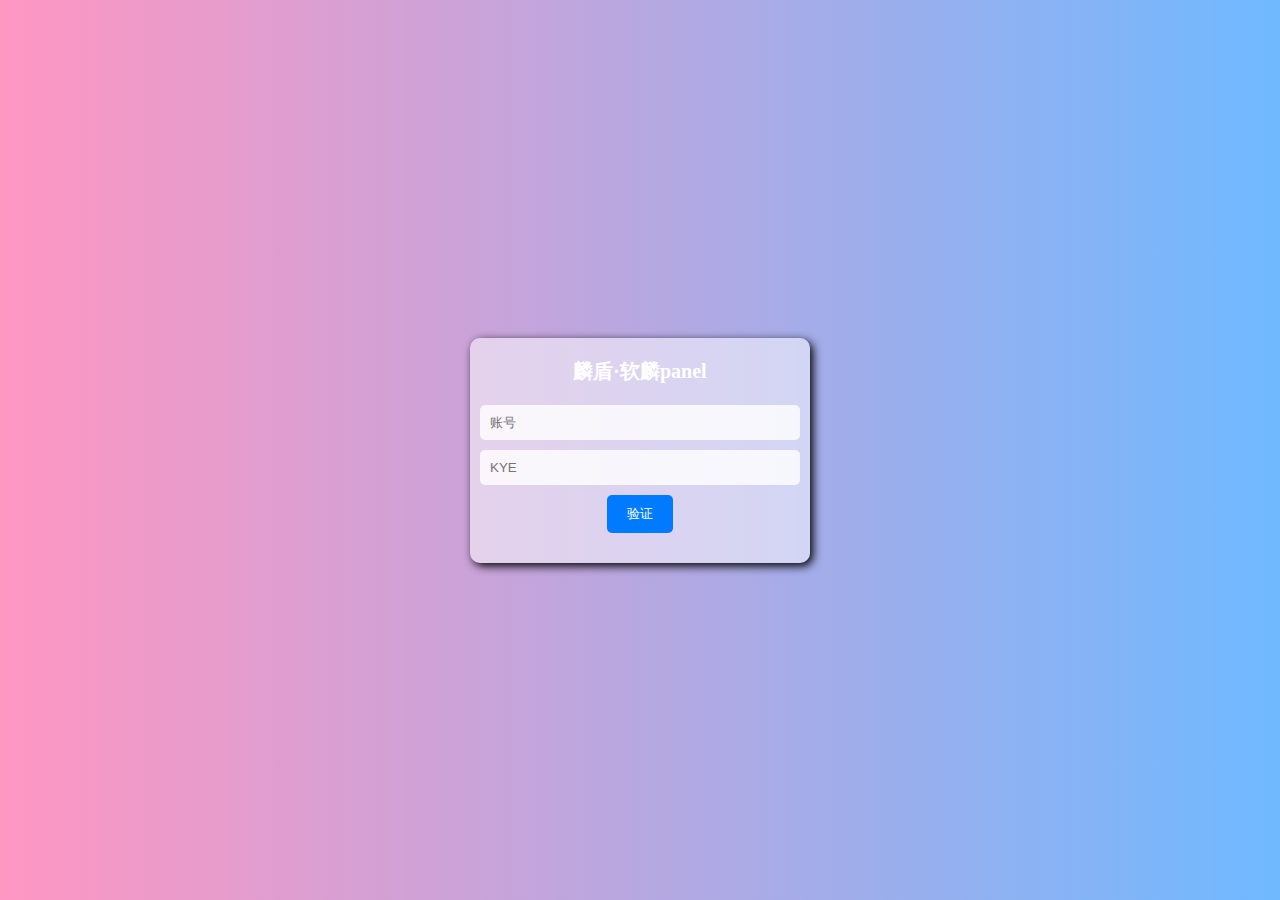
<file: admin/index.html>
<!DOCTYPE html>
<html>
<head>
    <meta charset="utf-8">
    <meta name="viewport" content="width=device-width, initial-scale=1, maximum-scale=1, user-scalable=no">
    <link type="image/x-icon" rel="shortcut icon" href="../img/logo.jpg">
    <style>
        body {
            background-image: linear-gradient(to right, #ff96c2, #6fb9ff);
            display: flex;
            justify-content: center;
            align-items: center;
            height: 100vh;
            margin: 0;
        }
        
        .login-bj {
            width: 300px;
            padding: 20px;
            background-color: rgba(255, 255, 255, 0.5);
            box-shadow: 3px 3px 10px #000;
            border-radius: 10px;
        }
        
        .login-bj form {
            display: flex;
            flex-direction: column;
            align-items: center;
        }
        
        .login-bj input {
            margin-bottom: 10px;
            padding: 10px;
            border: none;
            border-radius: 5px;
            background-color: rgba(255, 255, 255, 0.8);
            width: 100%;
        }
        
        .login-bj span {
            text-align: center;
            font-size: 20px;
            font-weight: bold;
            color: #fff;
            margin-bottom: 20px;
        }
        
        .login-bj .dl {
            background-color: #007bff;
            color: #fff;
            cursor: pointer;
            padding: 10px 20px;
            border-radius: 5px;
            width: 100%;
        }
        
        .login-bj .dl:hover {
            background-color: #0056b3;
        }
        
        .dl-jz {
            display: flex;
            justify-content: center;
        }
    </style>
    <title>登录面板</title>
</head>
<body>
    <div class="login-bj">
        <form class="username_xkey" method="post" action="login.php">
            <span class="login">麟盾·软麟panel</span>
            <input class="username" placeholder="账号" name="username" type="text"/>
            <input class="xkey" placeholder="KYE" name="xkey" type="password"/>
            <div class="dl-jz">
                <input class="dl" value="验证" type="submit"/>
            </div>
        </form>
    </div>
</body>
</html>
</file>
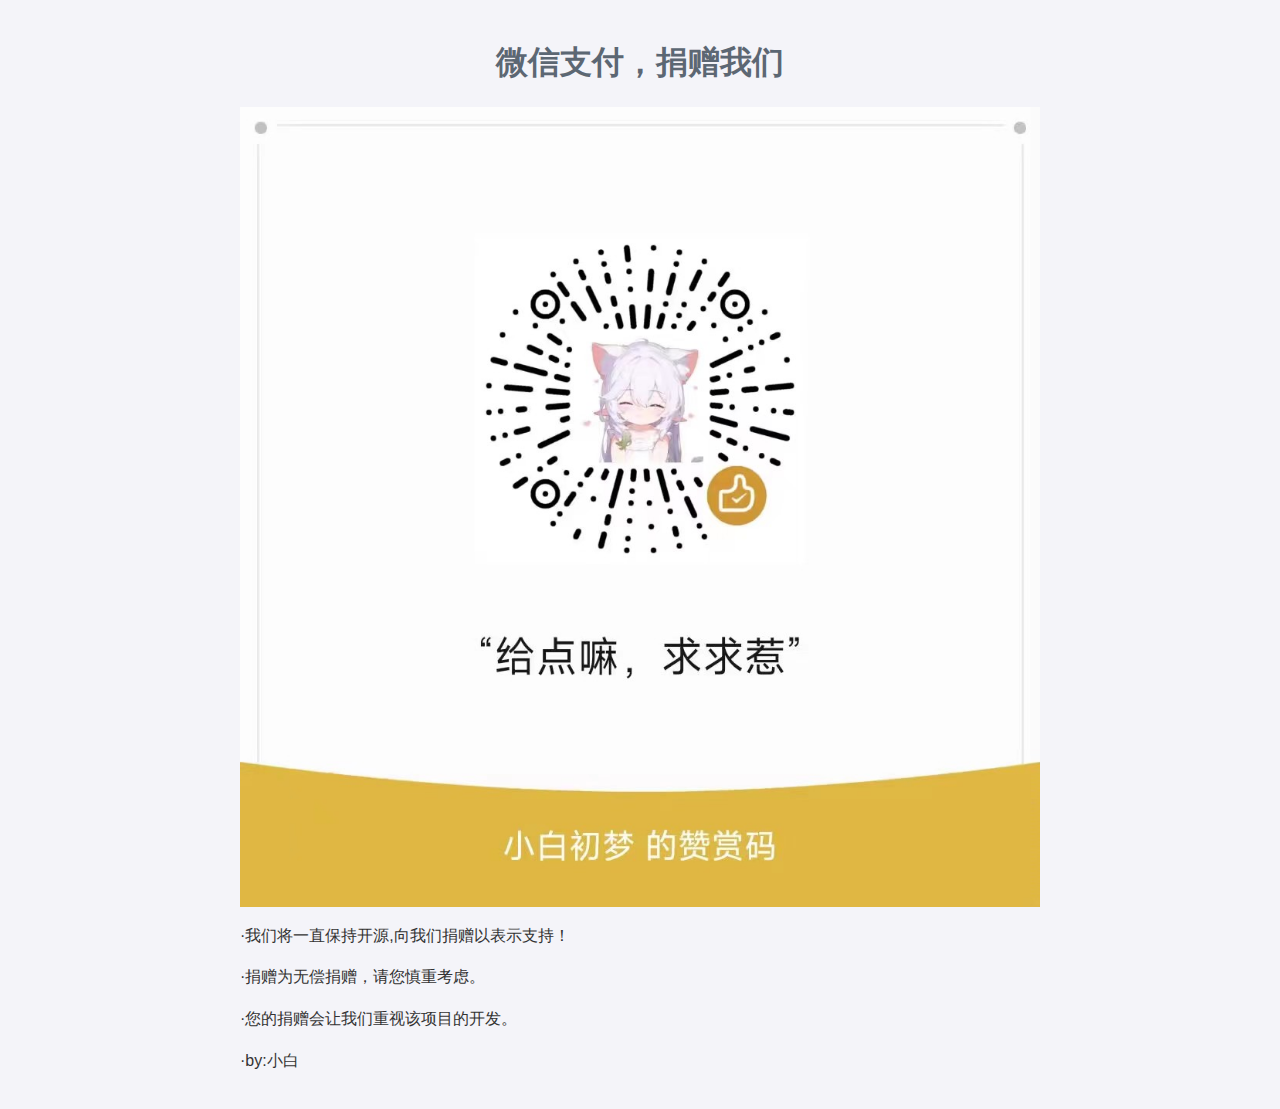
<file: admin/gift.html>
<!DOCTYPE html>
<html>
<head>
    <meta charset="utf-8">
    <title>微信支付捐赠</title>
    <style>
        body {
            font-family: Arial, sans-serif;
            margin: 0;
            padding: 0;
            background-color: #f4f4f9;
            color: #333;
        }
        
        .container {
            max-width: 800px;
            margin: auto;
            padding: 20px;
        }
        
        img {
            width: 100%;
            height: auto;
            display: block;
        }
        
        h1 {
            text-align: center;
            color: #5c6773;
        }
        
        p {
            line-height: 1.6;
            text-align: justify;
        }
    </style>
</head>
<body>
    <div class="container">
        <h1>微信支付，捐赠我们</h1>
        <img src="../img/gift.jpg" alt="Gift Image">
        <p>·我们将一直保持开源,向我们捐赠以表示支持！</p>
		<p>·捐赠为无偿捐赠，请您慎重考虑。</p>
		<p>·您的捐赠会让我们重视该项目的开发。</p>
        <p>·by:小白</p>
    </div>
</body>
</html>
</file>
